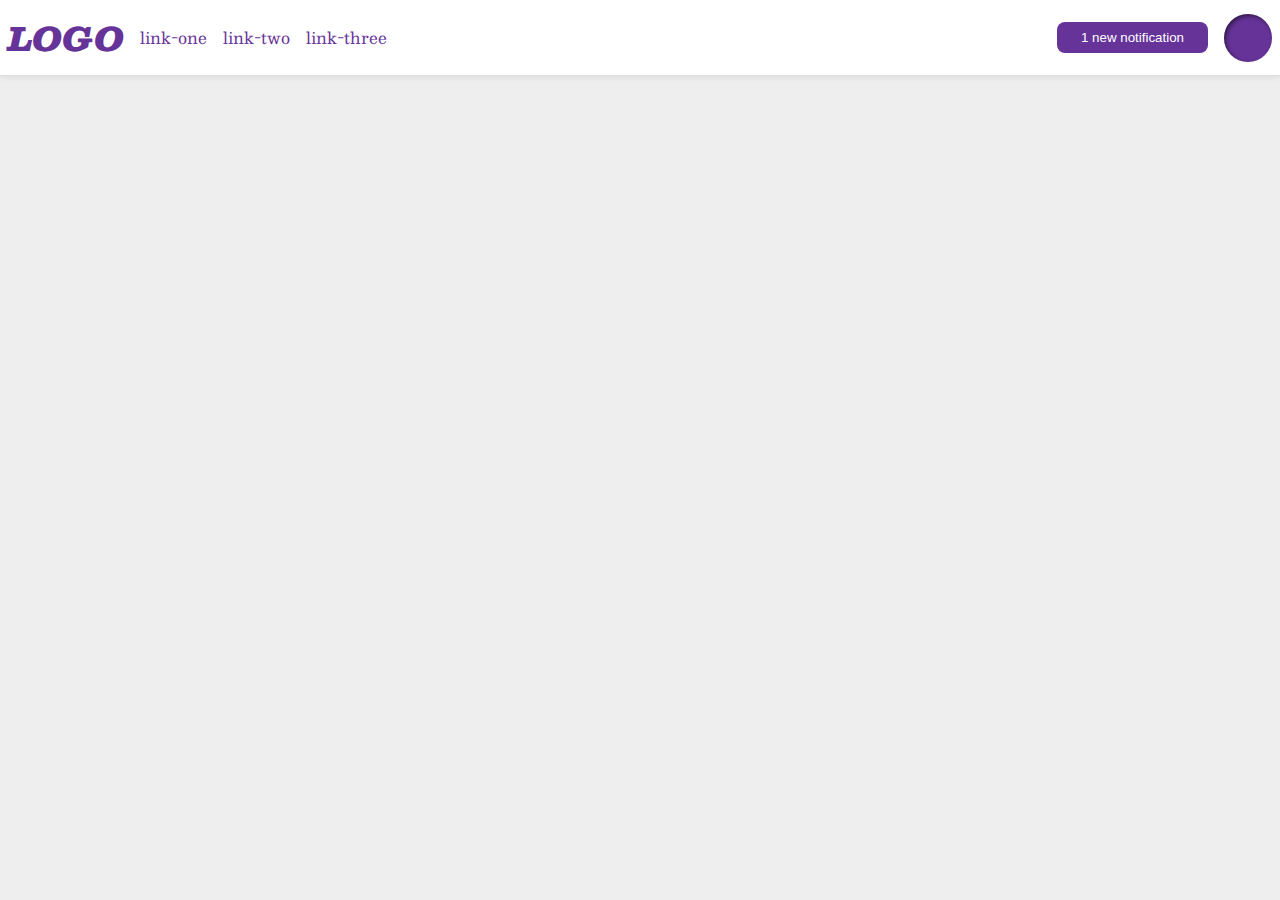
<file: foundations/flex/03-flex-header-2/index.html>
<!DOCTYPE html>
<html lang="en">
  <head>
    <meta charset="UTF-8">
    <meta http-equiv="X-UA-Compatible" content="IE=edge">
    <meta name="viewport" content="width=device-width, initial-scale=1.0">
    <title>Flex Header 2</title>
    <link rel="stylesheet" href="style.css">
  </head>
  <body>
    <div class="header">
      <div class="left">
      <div class="logo">
        LOGO
      </div>
      <ul class="links">
        <li><a href="https://google.com">link-one</a></li>
        <li><a href="https://google.com">link-two</a></li>
        <li><a href="https://google.com">link-three</a></li>
      </ul>
      </div>
      <div class="right">
      <button class="notifications">
        1 new notification
      </button>
      <div class="profile-image"></div>
    </div>
    </div>
  </body>
</html>
</file>
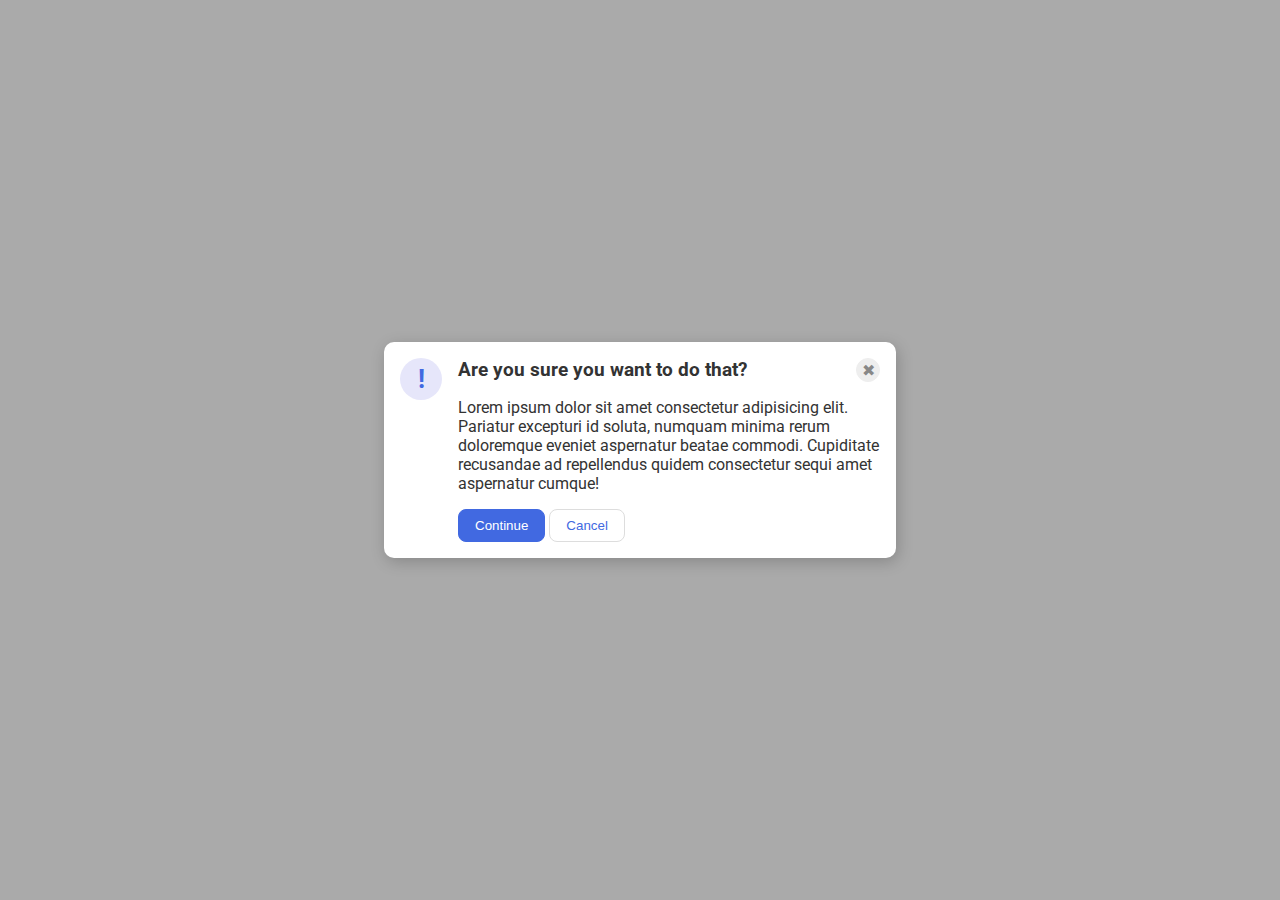
<file: foundations/flex/05-flex-modal/index.html>
<!DOCTYPE html>
<html lang="en">
  <head>
    <meta charset="UTF-8">
    <meta http-equiv="X-UA-Compatible" content="IE=edge">
    <meta name="viewport" content="width=device-width, initial-scale=1.0">
    <link rel="stylesheet" href="style.css">
    <title>Modal</title>
  </head>
  <body>
    <div class="modal">
      <div class="icon">!</div>
      <div class="right">
        <div class="top">
          <div class="header">Are you sure you want to do that?</div>
          <button class="close-button">✖</button>
        </div>
      <div class="text">Lorem ipsum dolor sit amet consectetur adipisicing elit. Pariatur excepturi id soluta, numquam minima rerum doloremque eveniet aspernatur beatae commodi. Cupiditate recusandae ad repellendus quidem consectetur sequi amet aspernatur cumque!</div>
        <button class="continue">Continue</button>
        <button class="cancel">Cancel</button>
      </div>
    </div>
  </body>
</html>
</file>
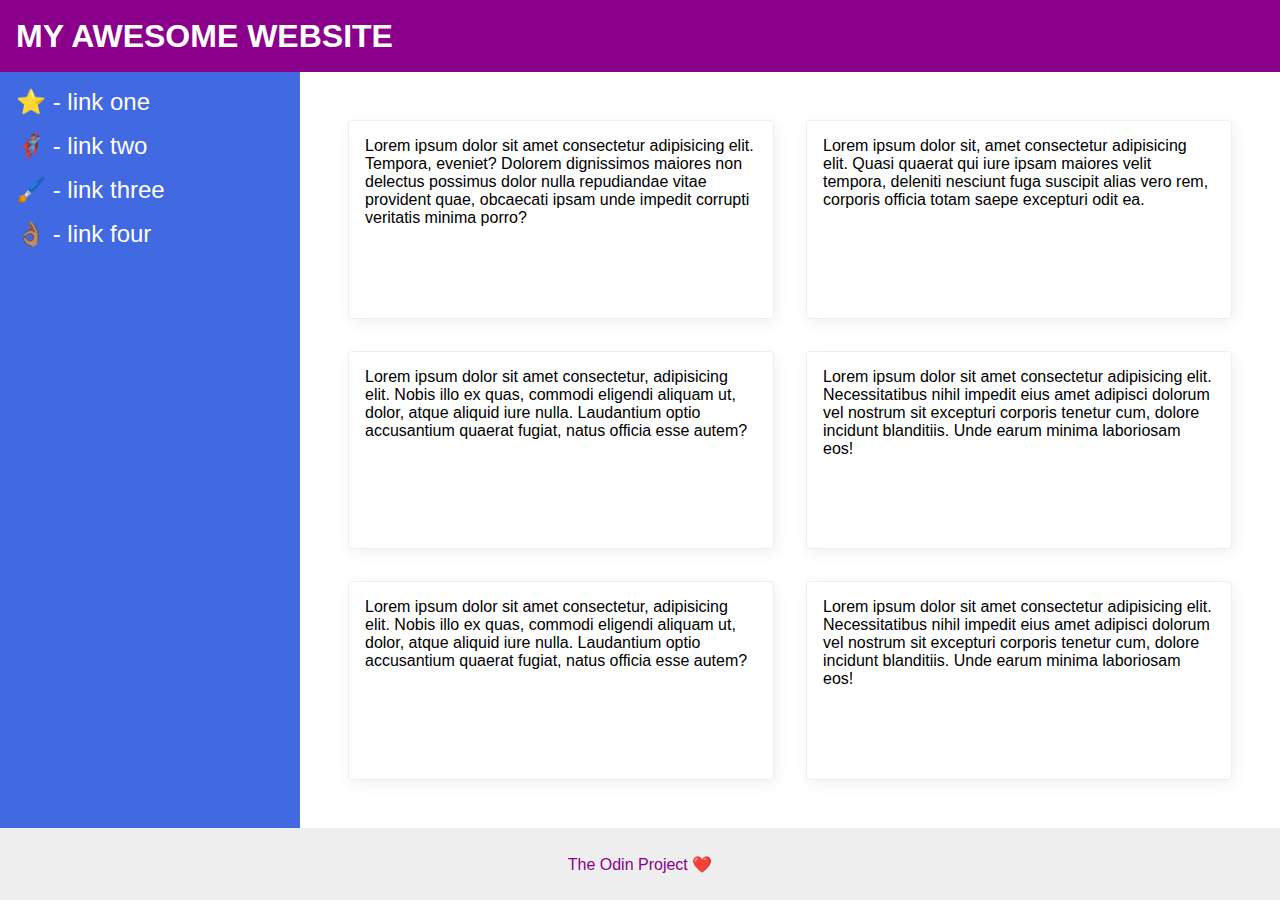
<file: foundations/flex/07-flex-layout-2/index.html>
<!DOCTYPE html>
<html lang="en">
  <head>
    <meta charset="UTF-8">
    <meta http-equiv="X-UA-Compatible" content="IE=edge">
    <meta name="viewport" content="width=device-width, initial-scale=1.0">
    <title>The Holy Grail</title>
    <link rel="stylesheet" href="style.css">
  </head>
  <body>
    <div class="header">
      MY AWESOME WEBSITE
    </div>
    <div class="main">
      <div class="sidebar">
        <ul>
          <li><a href="#">⭐ - link one</a></li>
          <li><a href="#">🦸🏽‍♂️ - link two</a></li>
          <li><a href="#">🖌️ - link three</a></li>
          <li><a href="#">👌🏽 - link four</a></li>
        </ul>
      </div>
      <div class="content">
        <div class="card">Lorem ipsum dolor sit amet consectetur adipisicing elit. Tempora, eveniet? Dolorem dignissimos maiores non delectus possimus dolor nulla repudiandae vitae provident quae, obcaecati ipsam unde impedit corrupti veritatis minima porro?</div>
        <div class="card">Lorem ipsum dolor sit, amet consectetur adipisicing elit. Quasi quaerat qui iure ipsam maiores velit tempora, deleniti nesciunt fuga suscipit alias vero rem, corporis officia totam saepe excepturi odit ea.</div>
        <div class="card">Lorem ipsum dolor sit amet consectetur, adipisicing elit. Nobis illo ex quas, commodi eligendi aliquam ut, dolor, atque aliquid iure nulla. Laudantium optio accusantium quaerat fugiat, natus officia esse autem?</div>
        <div class="card">Lorem ipsum dolor sit amet consectetur adipisicing elit. Necessitatibus nihil impedit eius amet adipisci dolorum vel nostrum sit excepturi corporis tenetur cum, dolore incidunt blanditiis. Unde earum minima laboriosam eos!</div>
        <div class="card">Lorem ipsum dolor sit amet consectetur, adipisicing elit. Nobis illo ex quas, commodi eligendi aliquam ut, dolor, atque aliquid iure nulla. Laudantium optio accusantium quaerat fugiat, natus officia esse autem?</div>
        <div class="card">Lorem ipsum dolor sit amet consectetur adipisicing elit. Necessitatibus nihil impedit eius amet adipisci dolorum vel nostrum sit excepturi corporis tenetur cum, dolore incidunt blanditiis. Unde earum minima laboriosam eos!</div>
      </div>
    </div>
    <div class="footer">
      The Odin Project ❤️
    </div>
  </body>
</html>
</file>
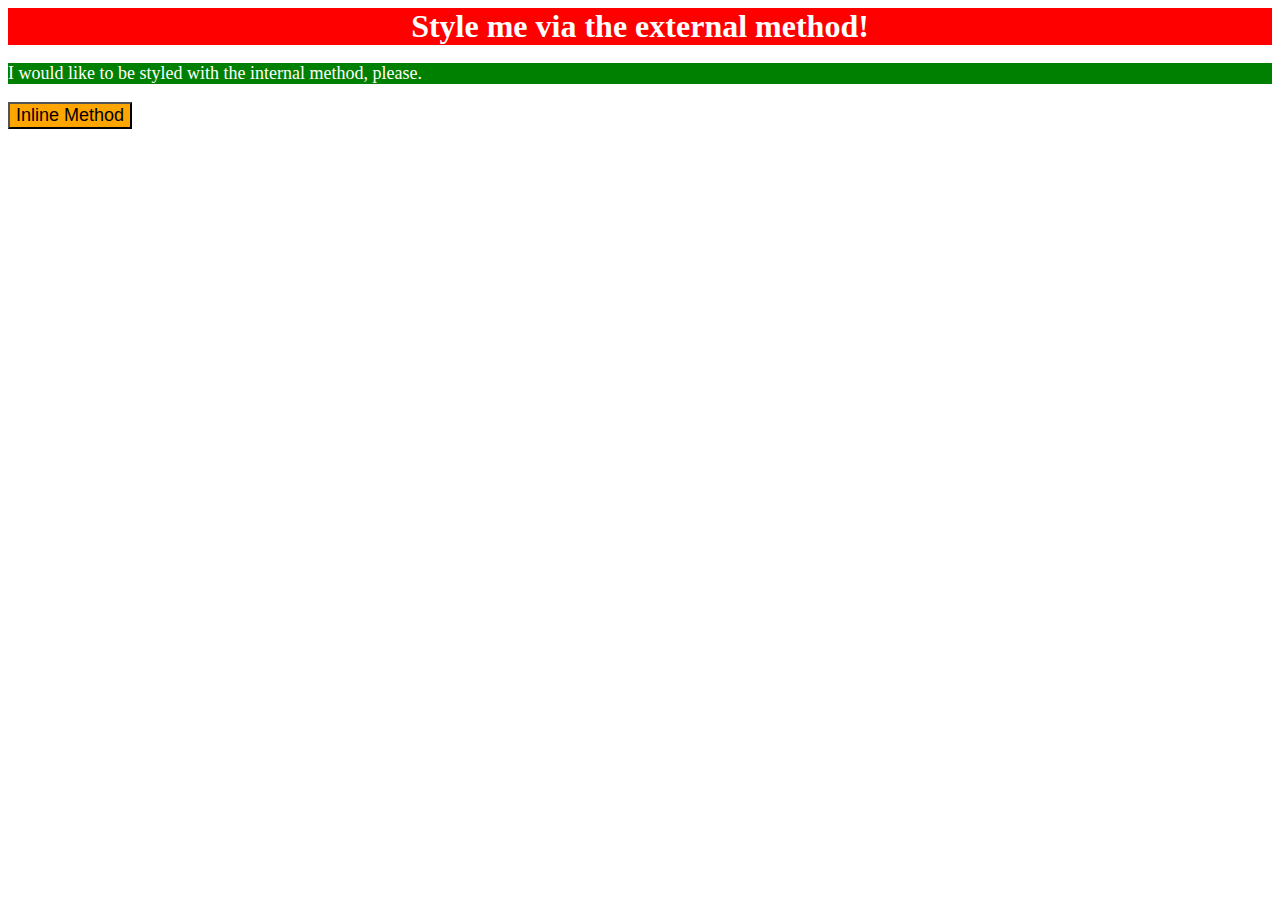
<file: foundations/intro-to-css/01-css-methods/index.html>
<!DOCTYPE html>
<html lang="en">
  <head>
    <style>
      p {
        color: white;
        background-color: green;
        font-size: 18px;
      }
    </style>
    <link rel="stylesheet" href="css/styles.css">
    <meta charset="UTF-8">
    <meta http-equiv="X-UA-Compatible" content="IE=edge">
    <meta name="viewport" content="width=device-width, initial-scale=1.0">
    <title>Methods for Adding CSS</title>
  </head>
  <body>
    <div>Style me via the external method!</div>
    <p>I would like to be styled with the internal method, please.</p>
    <button style="background-color: orange; font-size: 18px;">Inline Method</button>
  </body>
</html>
</file>
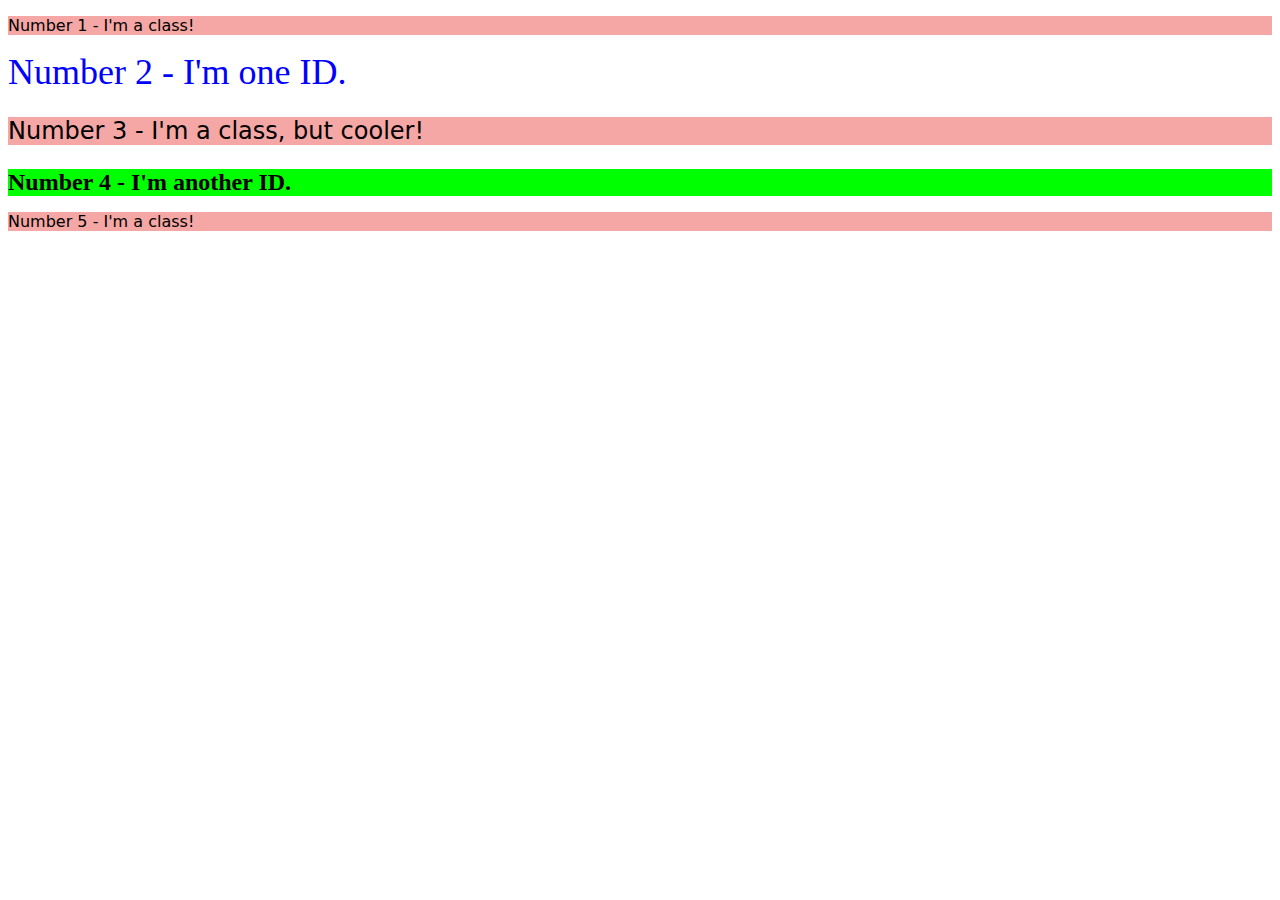
<file: foundations/intro-to-css/02-class-id-selectors/index.html>
<!DOCTYPE html>
<html lang="en">
  <head>
    <meta charset="UTF-8">
    <meta http-equiv="X-UA-Compatible" content="IE=edge">
    <meta name="viewport" content="width=device-width, initial-scale=1.0">
    <title>Class and ID Selectors</title>
    <link rel="stylesheet" href="style.css">
  </head>
  <body>
    <p>Number 1 - I'm a class!</p>
    <div class="largest blue">Number 2 - I'm one ID.</div>
    <p class="larger">Number 3 - I'm a class, but cooler!</p>
    <div class="larger bold-greenbg">Number 4 - I'm another ID.</div>
    <p>Number 5 - I'm a class!</p>
  </body>
</html>
</file>
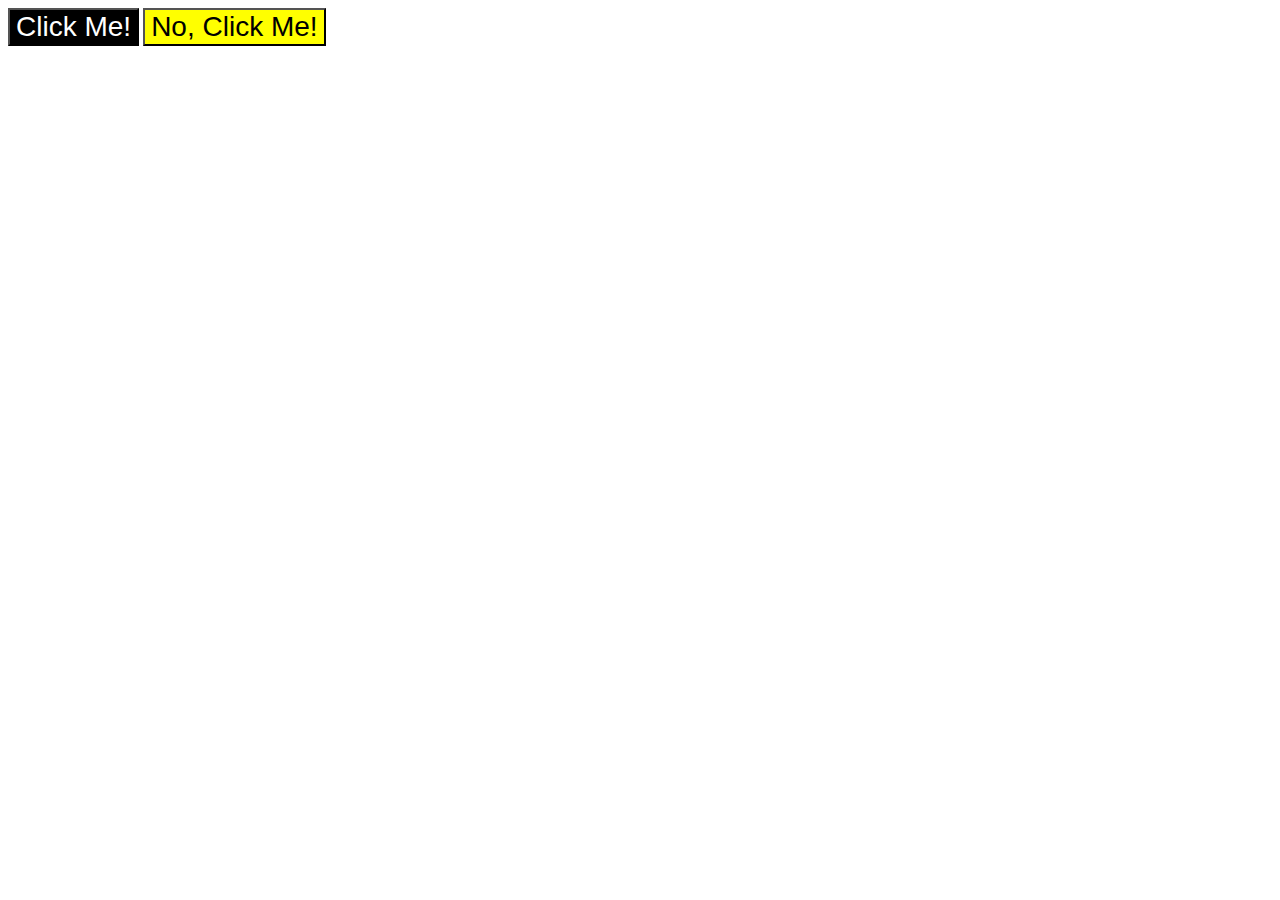
<file: foundations/intro-to-css/03-grouping-selectors/index.html>
<!DOCTYPE html>
<html lang="en">
  <head>
    <meta charset="UTF-8">
    <meta http-equiv="X-UA-Compatible" content="IE=edge">
    <meta name="viewport" content="width=device-width, initial-scale=1.0">
    <title>Grouping Selectors</title>
    <link rel="stylesheet" href="style.css">
  </head>
  <body>
    <button class="click">Click Me!</button>
    <button class="clack">No, Click Me!</button>
  </body>
</html>
</file>
<file: foundations/flex/03-flex-header-2/style.css>
/* this is some magical font-importing.  
you'll learn about it later. */
@import url('https://fonts.googleapis.com/css2?family=Besley:ital,wght@0,400;1,900&display=swap');

body {
  margin: 0;
  background: #eee;
  font-family: Besley, serif;
}

.header {
  background: white;
  border-bottom: 1px solid #ddd;
  box-shadow: 0 0 8px rgba(0,0,0,.1);
  display: flex;
  justify-content: space-between;
  padding: 8px;
}

.profile-image {
  background: rebeccapurple;
  box-shadow: inset 2px 2px 4px rgba(0,0,0,.5);
  border-radius: 50%;
  width: 48px;
  height: 48px;
  margin-left: 8px;
}

.logo {
  color: rebeccapurple;
  font-size: 32px;
  font-weight: 900;
  font-style: italic;
  margin-right: 8px;
}

button {
  border: none;
  border-radius: 8px;
  background: rebeccapurple;
  color: white;
  padding: 8px 24px;
  margin: 8px;
}

a {
  /* this removes the line under our links */
  text-decoration: none;
  color: rebeccapurple;
  margin: 8px;
}

ul {
  list-style-type: none;
  display: flex;
  padding: 0px;
}

.left {
  display: flex;
  align-items: center;
}

.right{
  display: flex;
  align-items: center;
  justify-content: flex-end;
}
</file>
<file: foundations/flex/05-flex-modal/style.css>
@import url('https://fonts.googleapis.com/css2?family=Roboto:wght@400;700&display=swap');

html, body {
  height: 100%;
}

body {
  font-family: Roboto, sans-serif;
  margin: 0;
  background: #aaa;
  color: #333;
  /* I'll give you this one for free lol */
  display: flex;
  align-items: center;
  justify-content: center;
}

.modal {
  background: white;
  width: 480px;
  border-radius: 10px;
  box-shadow: 2px 4px 16px rgba(0,0,0,.2);
  display: flex;
  padding: 16px;
}

.icon {
  color: royalblue;
  font-size: 26px;
  font-weight: 700;
  background: lavender;
  width: 42px;
  height: 42px;
  border-radius: 50%;
  display: flex;
  align-items: center;
  justify-content: center;
  flex-shrink: 0;
  margin-right: 16px;
}

.header {
  font-size: larger;
  font-weight: bold;
}

.close-button {
  background: #eee;
  border-radius: 50%;
  color: #888;
  font-weight: 400;
  font-size: 16px;
  height: 24px;
  width: 24px;
  display: flex;
  align-items: center;
  justify-content: center;
  border: 1px solid #eee;
  padding: 0;
}

button {
  cursor: pointer;
  padding: 8px 16px;
  border-radius: 8px;
}

button.continue {
  background: royalblue;
  border: 1px solid royalblue;
  color: white;
}

button.cancel {
  background: white;
  border: 1px solid #ddd;
  color: royalblue;
}

.top {
  display: flex;
  justify-content: space-between;
}

.text {
  margin: 16px 0;
}
</file>
<file: foundations/flex/07-flex-layout-2/style.css>
body {
  font-family: -apple-system, BlinkMacSystemFont, 'Segoe UI', Roboto, Oxygen, Ubuntu, Cantarell, 'Open Sans', 'Helvetica Neue', sans-serif;
  margin: 0;
  min-height: 100vh;
  display: flex;
  flex-direction: column;
  justify-content: space-between;
  flex: 100%;
}

.header {
  display: flex;
  height: 72px;
  font-size: 32px;
  font-weight: 900;
  padding: 0 16px;
  background: darkmagenta;
  color: white;
  align-items: center;
}

.sidebar {
  width: 300px;
  background: royalblue;
  box-sizing: border-box;
  display: flex;
  flex: 1 0 auto;
  padding: 16px;
}

.sidebar ul {
  list-style-type: none;
  padding: 0;
  margin: 0;
}

.sidebar li {
  margin-bottom: 16px;
}

.sidebar a {
  text-decoration: none;
  font-size: 24px;
  color: white;
}

.card {
  border: 1px solid #eee;
  box-shadow: 2px 4px 16px rgba(0,0,0,.06);
  border-radius: 4px;
  display: flex;
  flex: 300px;
  padding: 16px;
}

.main {
  display: flex;
  justify-content: space-between;
  flex: 1 1 auto;
}

.content {
  display: flex;
  flex-wrap: wrap;
  padding: 48px;
  gap: 32px;
}

.footer {
  display: flex;
  justify-content: center;
  align-items: center;
  height: 72px;
  background: #eee;
  color: darkmagenta;
}
</file>
<file: foundations/intro-to-css/01-css-methods/css/styles.css>
div {
    color: white;
    background-color: red;
    font-size: 32px;
    text-align: center;
    font-weight: bold;
}
</file>
<file: foundations/intro-to-css/02-class-id-selectors/style.css>
p {
    background-color: #f5a7a5;
    font-family: Verdana, "DejaVu Sans", sans-serif;
}
.larger {
    font-size: 24px;
}
.largest {
    font-size: 36px;
}
.blue {
    color: #0000ff;
}
.bold-greenbg {
    background-color: #00ff00;
    font-weight: 700;
}
/* 
    Did not use IDs as "... you should use IDs sparingly (if at all)." 
*/
</file>
<file: foundations/intro-to-css/03-grouping-selectors/style.css>
.click,
.clack {
    font-size: 28px;
    font-family: Helvetica, "Times New Roman", sans-serif;
}
.click {
    color: white;
    background-color: black;
}
.clack {
    background-color: yellow;
}
</file>
